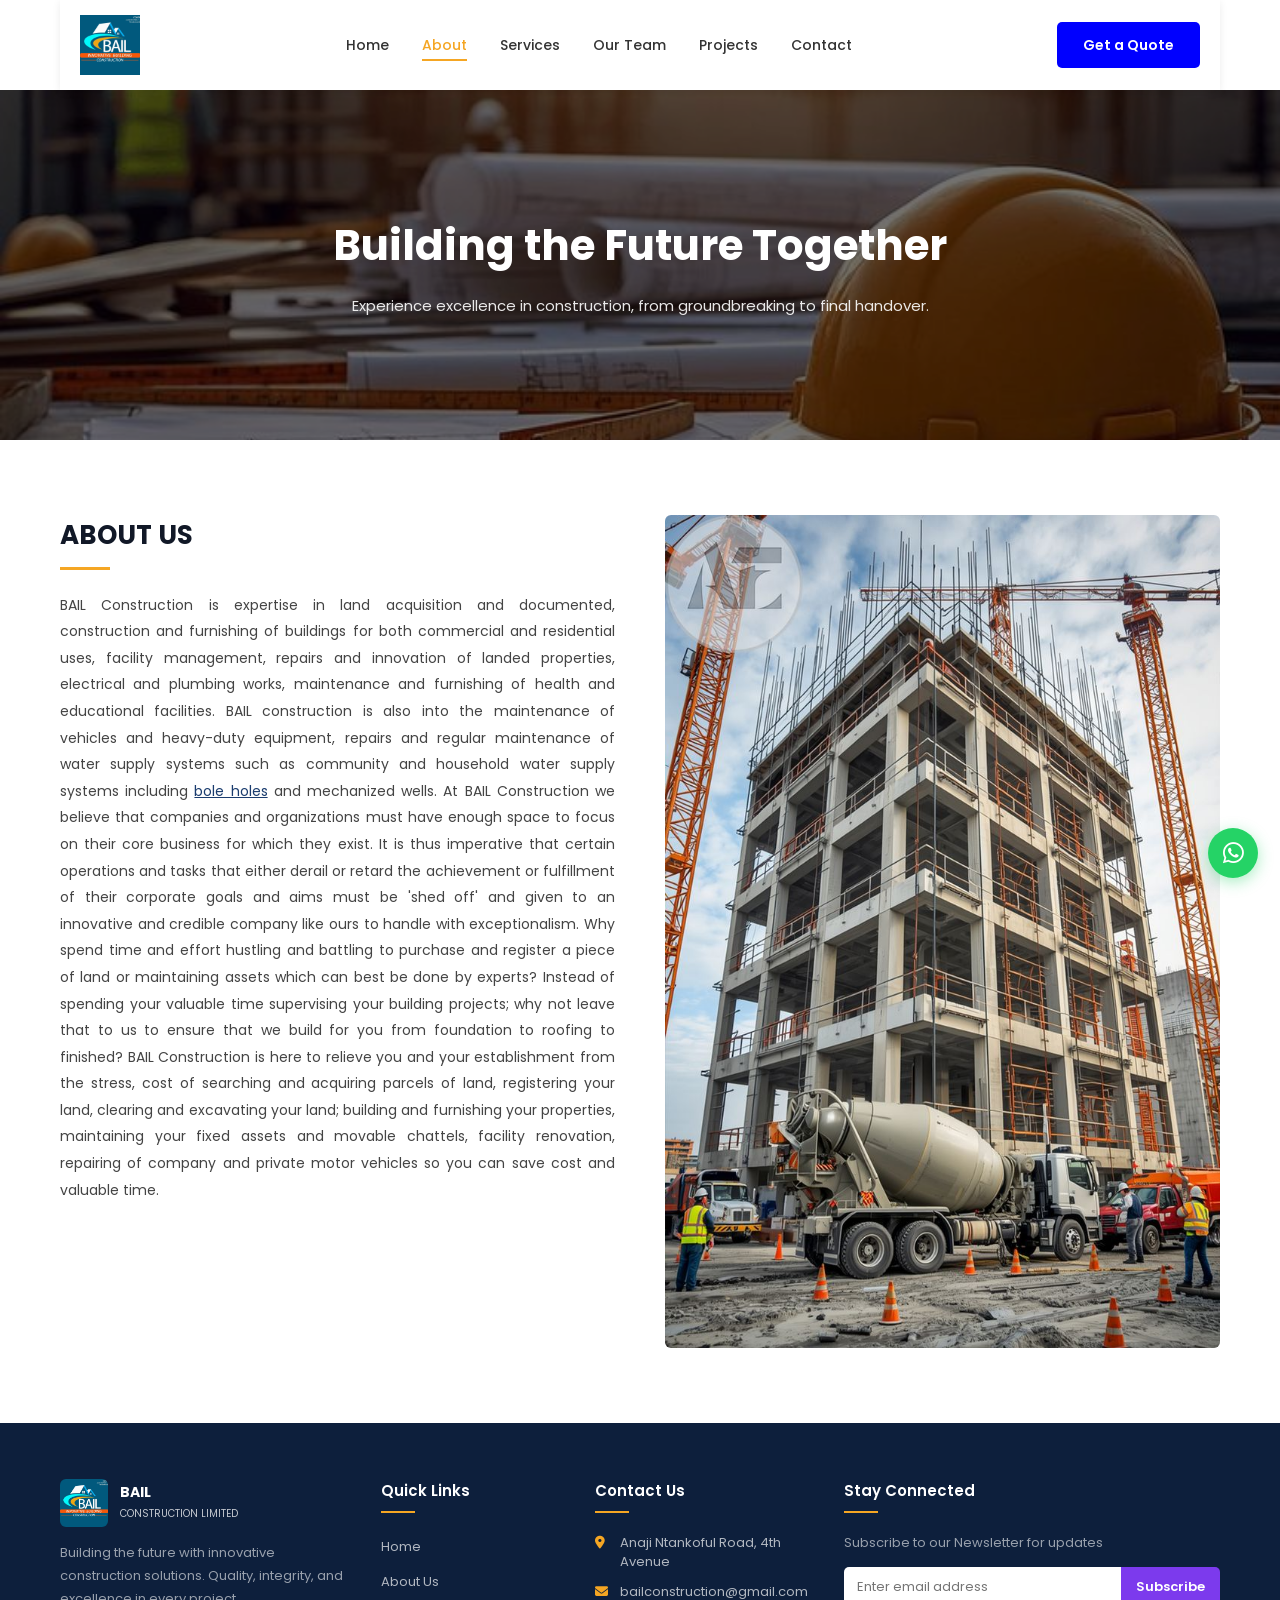
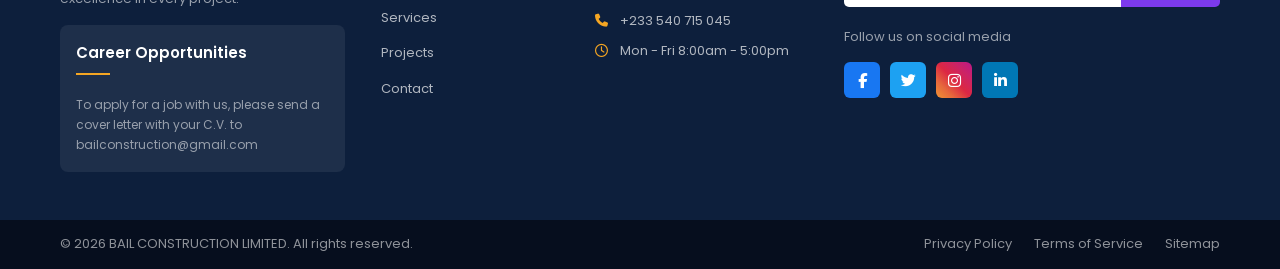
<file: about.html>
<!DOCTYPE html>
<html lang="en">
<head>
    <meta charset="UTF-8">
    <meta name="viewport" content="width=device-width, initial-scale=1.0">
    <title>BAIL CONSTRUCTION LIMITED -About</title>
    <link rel="stylesheet" href="css/style.css"/>
    <link rel="stylesheet" href="https://cdnjs.cloudflare.com/ajax/libs/font-awesome/6.5.0/css/all.min.css"/>
    <link rel="short-cut icon" href="images/favicon.jpeg">
</head>
<body id="top">

    <!-- Back to Top -->
    <div class="top-arrow">
        <a href="#top"><i class="fa-solid fa-arrow-up"></i></a>
    </div>

    
    <a href="https://wa.me/" class="whatsapp-float" target="_blank">
        <i class="fa-brands fa-whatsapp"></i>
    </a>

    <!-- ======= HEADER ======= -->
    <header>
        <div class="container">
            <div class="navbar">
                <div class="logo">
                    <img src="images/favicon.jpeg" alt="Bail Construction Logo"/>
                </div>
                <div class="menu-toggle" id="menu-toggle">
                    <i class="fa-solid fa-bars"></i>
                </div>
                <nav id="nav-menu">
                    <ul>
                        <li><a href="index.html" >Home</a></li>
                        <li><a href="about.html" class="active">About</a></li>
                        <li><a href="servicess.html">Services</a></li>
                        <li><a href="team.html">Our Team</a></li>
                        <li><a href="project.html">Projects</a></li>
                        <li><a href="contact.html">Contact</a></li>
                    </ul>
                </nav>
                <a href="contact.html" class="desktop-btn btn">Get a Quote</a>
            </div>
        </div>

<!----------- ABOUT HERO  ------------>
<section class="about-hero">
    <div class="about-hero-content">
        <h1>Building the Future Together</h1>
        <p>Experience excellence in construction, from groundbreaking to final handover.</p>
    </div>
</section>
<!----------- END ABOUT HERO  ----------->

<!----------------ABOUT US MAIN SECTION---------->
<section class="about-us">
    <div class="container">
        <div class="about-grid">

            
            <div class="about-text">
                <h2>ABOUT US</h2>
                <div class="about-underline"></div>
                <p>
                    BAIL Construction is expertise in land acquisition and documented, construction and furnishing of buildings for both commercial and residential uses, facility management, repairs and innovation of landed properties, electrical and plumbing works, maintenance and furnishing of health and educational facilities. BAIL construction is also into the maintenance of vehicles and heavy-duty equipment, repairs and regular maintenance of water supply systems such as community and household water supply systems including <a href="#">bole holes</a> and mechanized wells. At BAIL Construction we believe that companies and organizations must have enough space to focus on their core business for which they exist. It is thus imperative that certain operations and tasks that either derail or retard the achievement or fulfillment of their corporate goals and aims must be 'shed off' and given to an innovative and credible company like ours to handle with exceptionalism. Why spend time and effort hustling and battling to purchase and register a piece of land or maintaining assets which can best be done by experts? Instead of spending your valuable time supervising your building projects; why not leave that to us to ensure that we build for you from foundation to roofing to finished? BAIL Construction is here to relieve you and your establishment from the stress, cost of searching and acquiring parcels of land, registering your land, clearing and excavating your land; building and furnishing your properties, maintaining your fixed assets and movable chattels, facility renovation, repairing of company and private motor vehicles so you can save cost and valuable time.
                </p>
            </div>

            
            <div class="about-image">
                <img src="images/bg.jpg" alt="BAIL Construction team at work"/>
            </div>

        </div>
    </div>
</section>
<!------- END ABOUT US MAIN SECTION ------------>


     <!----------FOOTER ------------>
  <footer>
    <div class="container">
      <div class="footer-grid">
        <!-- Brand -->
        <div class="footer-col brand-col">
          <div class="footer-logo">
            <img src="images/favicon.jpeg" alt="Bail Construction"/>
            <p class="brand-name">BAIL<br/><small>CONSTRUCTION LIMITED</small></p>
          </div>
          <p class="footer-desc">Building the future with innovative construction solutions. Quality, integrity, and excellence in every project.</p>
          <div class="career-box">
            <h4>Career Opportunities</h4>
            <p>To apply for a job with us, please send a cover letter with your C.V. to bailconstruction@gmail.com</p>
          </div>
        </div>
        
        <div class="footer-col">
          <h4>Quick Links</h4>
          <ul>
            <li><a href="index.html">Home</a></li>
            <li><a href="about.html">About Us</a></li>
            <li><a href="servicess.html">Services</a></li>
            <li><a href="project.html">Projects</a></li>
            <li><a href="contact.html">Contact</a></li>
          </ul>
        </div>
        
        <div class="footer-col">
          <h4>Contact Us</h4>
          <ul class="contact-list">
            <li><i class="fa-solid fa-location-dot"></i> Anaji Ntankoful Road, 4th Avenue</li>
            <li><i class="fa-solid fa-envelope"></i> bailconstruction@gmail.com</li>
            <li><i class="fa-solid fa-phone"></i> +233 540 715 045</li>
            <li><i class="fa-regular fa-clock"></i> Mon - Fri 8:00am - 5:00pm</li>
          </ul>
        </div>
        
        <div class="footer-col">
          <h4>Stay Connected</h4>
          <p>Subscribe to our Newsletter for updates</p>
          <div class="newsletter">
            <input type="email" placeholder="Enter email address"/>
            <button>Subscribe</button>
          </div>
          <p class="follow-text">Follow us on social media</p>
          <div class="social-icons">
            <a href="#"><i class="fa-brands fa-facebook-f"></i></a>
            <a href="#"><i class="fa-brands fa-twitter"></i></a>
            <a href="#"><i class="fa-brands fa-instagram"></i></a>
            <a href="#"><i class="fa-brands fa-linkedin-in"></i></a>
          </div>
        </div>
      </div>
    </div>
    <div class="footer-bottom">
      <div class="container">
        <p>© 2026 BAIL CONSTRUCTION LIMITED. All rights reserved.</p>
        <div class="footer-links">
          <a href="#">Privacy Policy</a>
          <a href="#">Terms of Service</a>
          <a href="#">Sitemap</a>
        </div>
      </div>
    </div>
  </footer>
  <!--------- END FOOTER ----------->

  <script src="js/script.js"></script>
</body>
</html>
</file>
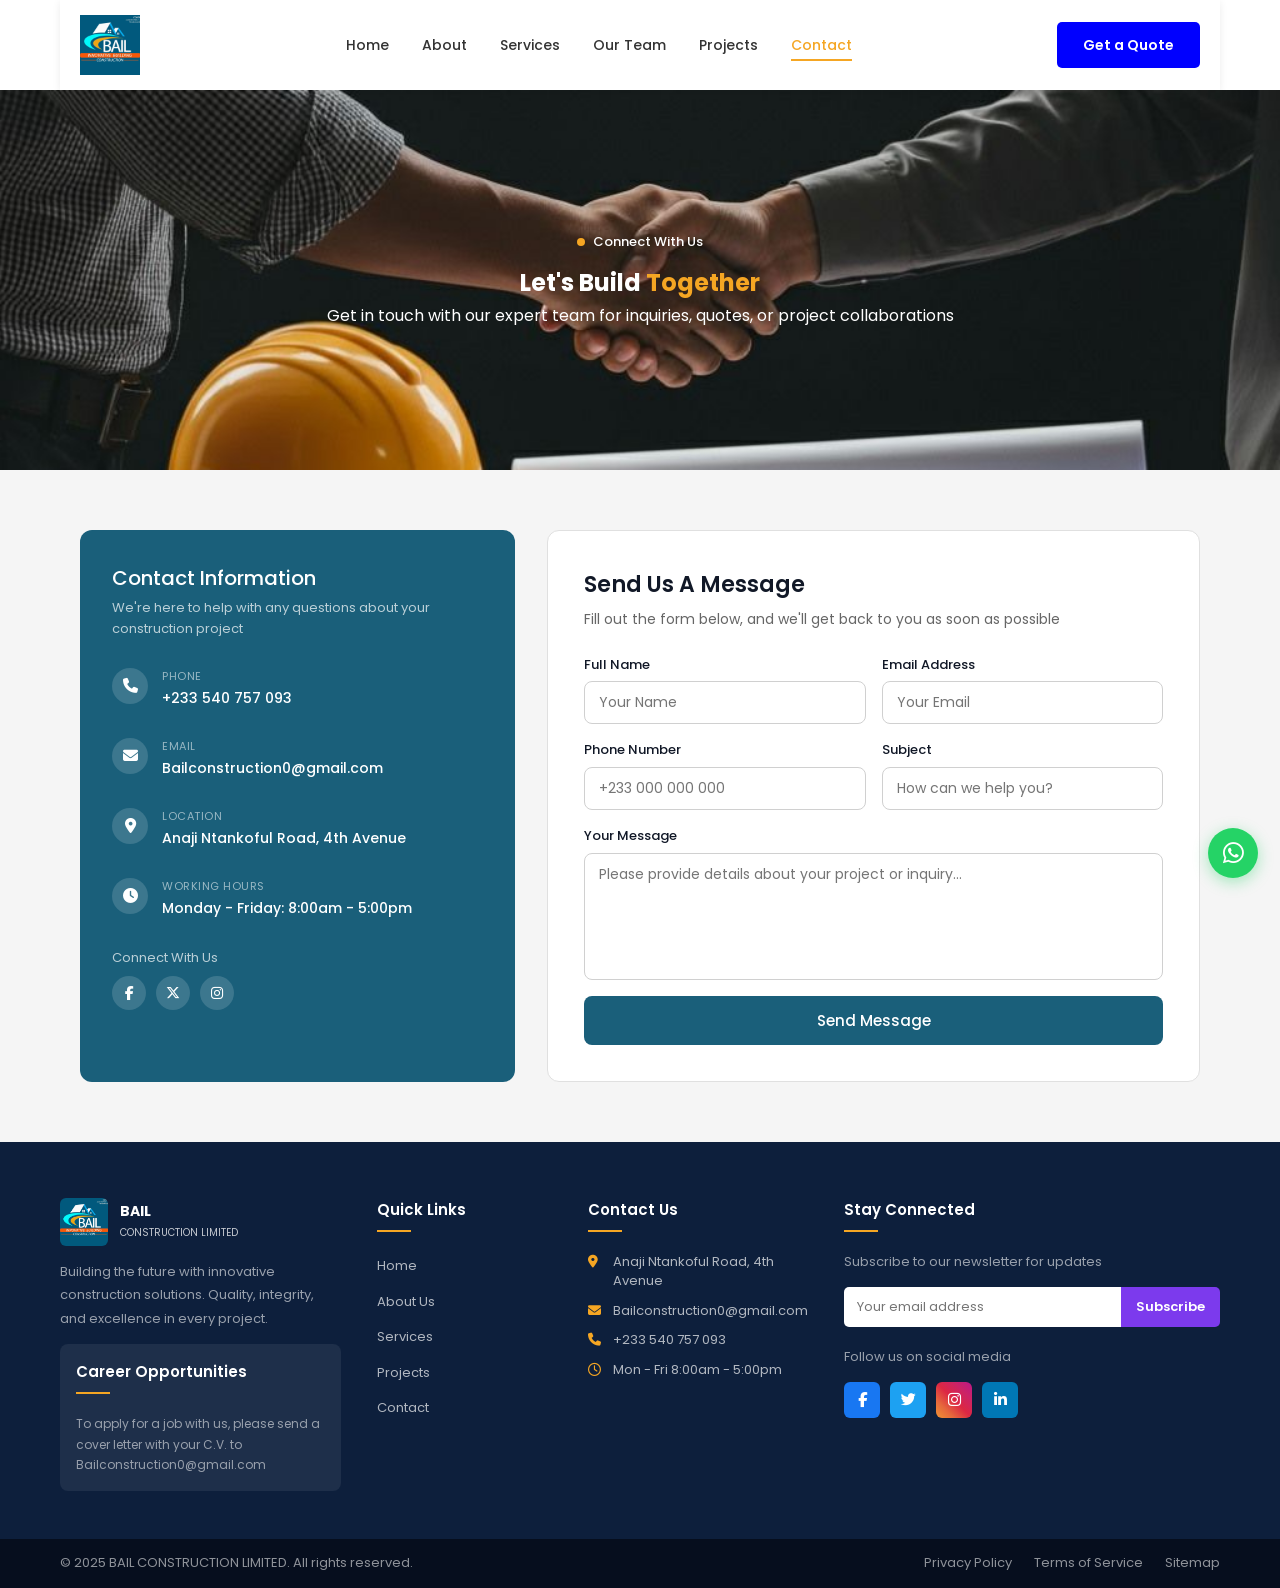
<file: contact.html>
<!DOCTYPE html>
<html lang="en">
<head>
    <meta charset="UTF-8">
    <meta name="viewport" content="width=device-width, initial-scale=1.0">
    <title>BAIL CONSTRUCTION LIMITED - Contact</title>
    <link rel="stylesheet" href="css/style.css"/>
    <link rel="stylesheet" href="https://cdnjs.cloudflare.com/ajax/libs/font-awesome/6.5.0/css/all.min.css"/>
    <link rel="short-cut icon" href="images/favicon.jpeg">
</head>
<body id="top">

    <!-- Back to Top -->
    <div class="top-arrow">
        <a href="#top"><i class="fa-solid fa-arrow-up"></i></a>
    </div>

    <a href="https://wa.me/" class="whatsapp-float" target="_blank">
        <i class="fa-brands fa-whatsapp"></i>
    </a>

    <!-- ======= HEADER ======= -->
    <header>
        <div class="container">
            <div class="navbar">
                <div class="logo">
                    <img src="images/favicon.jpeg" alt="Bail Construction Logo"/>
                </div>
                <div class="menu-toggle" id="menu-toggle">
                    <i class="fa-solid fa-bars"></i>
                </div>
                <nav id="nav-menu">
                    <ul>
                        <li><a href="index.html">Home</a></li>
                        <li><a href="about.html">About</a></li>
                        <li><a href="servicess.html">Services</a></li>
                        <li><a href="team.html">Our Team</a></li>
                        <li><a href="project.html">Projects</a></li>
                        <li><a href="contact.html" class="active">Contact</a></li>
                    </ul>
                </nav>
                <a href="contact.html" class="desktop-btn btn">Get a Quote</a>
            </div>
        </div>
    </header>
    <!-- ======= END HEADER ======= -->

    <!-- ======= CONTACT HERO ======= -->
    <section class="contact-hero">
        <div class="contact-hero-content">
            <div class="tag-label">
                <span></span> Connect With Us
            </div>
            <h1>Let's Build <span class="orange">Together</span></h1>
            <p>Get in touch with our expert team for inquiries, quotes, or project collaborations</p>
        </div>
    </section>
    <!-- ======= END CONTACT HERO ======= -->

    <!-- ======= CONTACT MAIN SECTION ======= -->
    <section class="section">
        <div class="info-card">
            <div>
                <h2>Contact Information</h2>
                <p>We're here to help with any questions about your construction project</p>
            </div>

            <div class="contact-item">
                <div class="icon-wrap">
                    <i class="fa-solid fa-phone"></i>
                </div>
                <div>
                    <div class="label">Phone</div>
                    <div class="value">+233 540 757 093</div>
                </div>
            </div>

            <div class="contact-item">
                <div class="icon-wrap">
                    <i class="fa-solid fa-envelope"></i>
                </div>
                <div>
                    <div class="label">Email</div>
                    <div class="value">Bailconstruction0@gmail.com</div>
                </div>
            </div>

            <div class="contact-item">
                <div class="icon-wrap">
                    <i class="fa-solid fa-location-dot"></i>
                </div>
                <div>
                    <div class="label">Location</div>
                    <div class="value">Anaji Ntankoful Road, 4th Avenue</div>
                </div>
            </div>

            <div class="contact-item">
                <div class="icon-wrap">
                    <i class="fa-solid fa-clock"></i>
                </div>
                <div>
                    <div class="label">Working Hours</div>
                    <div class="value">Monday - Friday: 8:00am - 5:00pm</div>
                </div>
            </div>

            <div>
                <div class="connect-label">Connect With Us</div>
                <div class="social-row">
                    <div class="social-btn"><i class="fa-brands fa-facebook-f"></i></div>
                    <div class="social-btn"><i class="fa-brands fa-x-twitter"></i></div>
                    <div class="social-btn"><i class="fa-brands fa-instagram"></i></div>
                </div>
            </div>
        </div>

        <div class="form-card">
            <h2>Send Us A Message</h2>
            <p class="sub">Fill out the form below, and we'll get back to you as soon as possible</p>
            <div class="row-group">
                <div class="form-group">
                    <label>Full Name</label>
                    <input type="text" placeholder="Your Name" />
                </div>
                <div class="form-group">
                    <label>Email Address</label>
                    <input type="email" placeholder="Your Email" />
                </div>
            </div>
            <div class="row-group">
                <div class="form-group">
                    <label>Phone Number</label>
                    <input type="tel" placeholder="+233 000 000 000" />
                </div>
                <div class="form-group">
                    <label>Subject</label>
                    <input type="text" placeholder="How can we help you?" />
                </div>
            </div>
            <div class="form-group">
                <label>Your Message</label>
                <textarea rows="5" placeholder="Please provide details about your project or inquiry..."></textarea>
            </div>
            <button class="send-btn">Send Message</button>
        </div>
    </section>
    <!-- ======= END CONTACT MAIN SECTION ======= -->

    <!-- ======= FOOTER ======= -->
    <footer>
        <div class="container">
            <div class="footer-grid">
                <div class="footer-col brand-col">
                    <div class="footer-logo">
                        <img src="images/favicon.jpeg" alt="Bail Construction"/>
                        <p class="brand-name">BAIL<br/><small>CONSTRUCTION LIMITED</small></p>
                    </div>
                    <p class="footer-desc">Building the future with innovative construction solutions. Quality, integrity, and excellence in every project.</p>
                    <div class="career-box">
                        <h4>Career Opportunities</h4>
                        <p>To apply for a job with us, please send a cover letter with your C.V. to <a href="mailto:Bailconstruction0@gmail.com">Bailconstruction0@gmail.com</a></p>
                    </div>
                </div>

                <div class="footer-col">
                    <h4>Quick Links</h4>
                    <ul>
                        <li><a href="index.html">Home</a></li>
                        <li><a href="about.html">About Us</a></li>
                        <li><a href="servicess.html">Services</a></li>
                        <li><a href="project.html">Projects</a></li>
                        <li><a href="contact.html">Contact</a></li>
                    </ul>
                </div>

                <div class="footer-col">
                    <h4>Contact Us</h4>
                    <ul class="contact-list">
                        <li><i class="fa-solid fa-location-dot"></i> Anaji Ntankoful Road, 4th Avenue</li>
                        <li><i class="fa-solid fa-envelope"></i> Bailconstruction0@gmail.com</li>
                        <li><i class="fa-solid fa-phone"></i> +233 540 757 093</li>
                        <li><i class="fa-regular fa-clock"></i> Mon - Fri 8:00am - 5:00pm</li>
                    </ul>
                </div>

                <div class="footer-col">
                    <h4>Stay Connected</h4>
                    <p>Subscribe to our newsletter for updates</p>
                    <div class="newsletter">
                        <input type="email" placeholder="Your email address"/>
                        <button>Subscribe</button>
                    </div>
                    <p class="follow-text">Follow us on social media</p>
                    <div class="social-icons">
                        <a href="#"><i class="fa-brands fa-facebook-f"></i></a>
                        <a href="#"><i class="fa-brands fa-twitter"></i></a>
                        <a href="#"><i class="fa-brands fa-instagram"></i></a>
                        <a href="#"><i class="fa-brands fa-linkedin-in"></i></a>
                    </div>
                </div>
            </div>
        </div>
        <div class="footer-bottom">
            <div class="container">
                <p>© 2025 BAIL CONSTRUCTION LIMITED. All rights reserved.</p>
                <div class="footer-links">
                    <a href="#">Privacy Policy</a>
                    <a href="#">Terms of Service</a>
                    <a href="#">Sitemap</a>
                </div>
            </div>
        </div>
    </footer>
    <!-- ======= END FOOTER ======= -->

    <script src="js/script.js"></script>
</body>
</html>
</file>
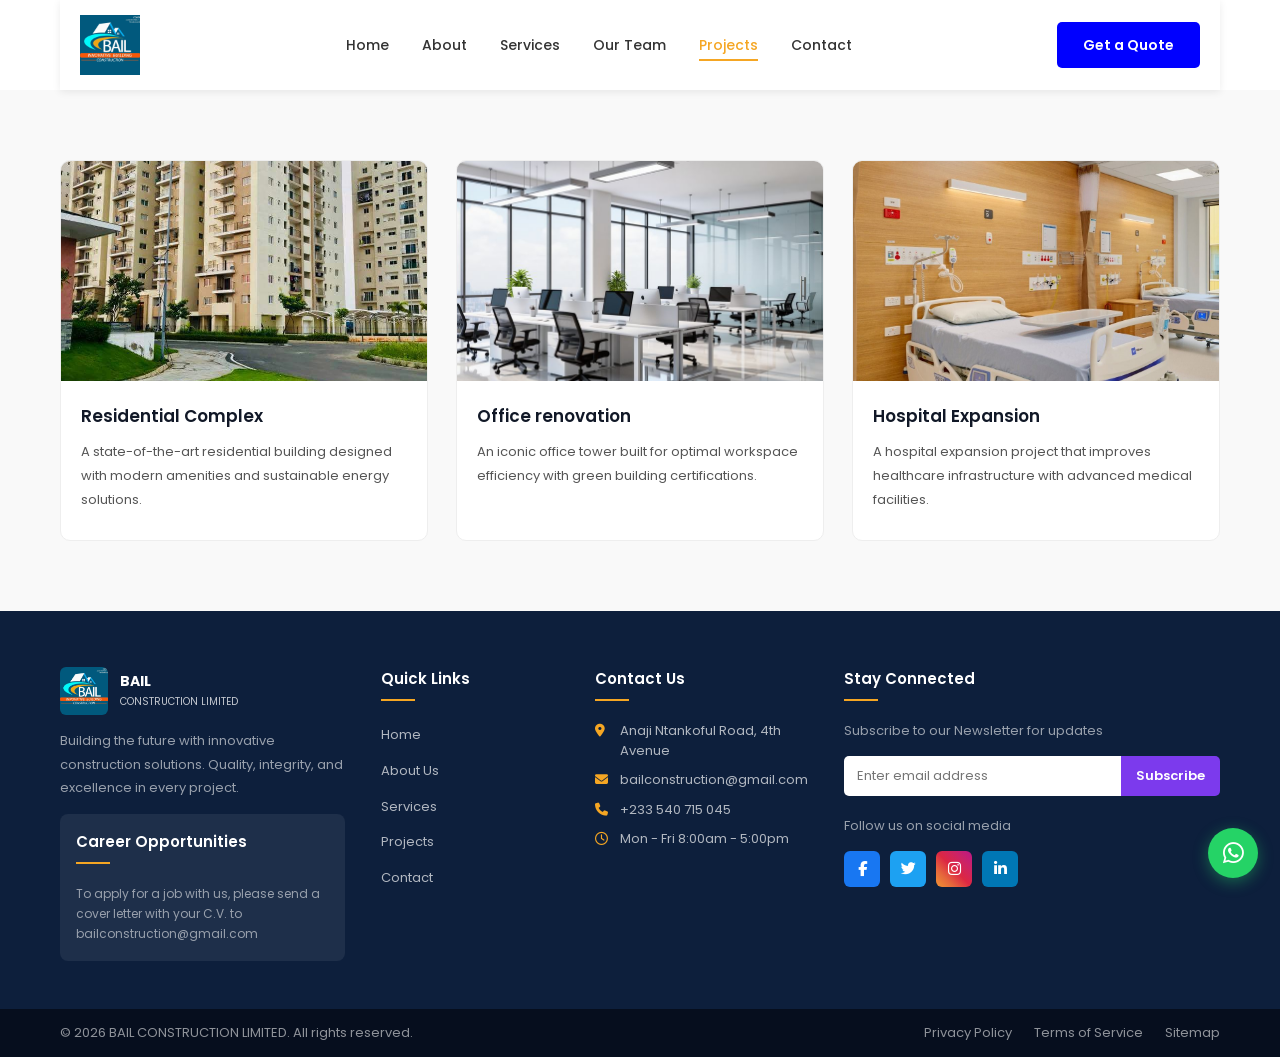
<file: project.html>
<!DOCTYPE html>
<html lang="en">
<head>
    <meta charset="UTF-8">
    <meta name="viewport" content="width=device-width, initial-scale=1.0">
    <title>BAIL CONSTRUCTION LIMITED - Project</title>
    <link rel="stylesheet" href="css/style.css"/>
    <link rel="stylesheet" href="https://cdnjs.cloudflare.com/ajax/libs/font-awesome/6.5.0/css/all.min.css"/>
    <link rel="short-cut icon" href="images/favicon.jpeg">
</head>
<body id="top">

    <!-- Back to Top -->
    <div class="top-arrow">
        <a href="#top"><i class="fa-solid fa-arrow-up"></i></a>
    </div>

    
    <a href="https://wa.me/" class="whatsapp-float" target="_blank">
        <i class="fa-brands fa-whatsapp"></i>
    </a>

    <!-- ======= HEADER ======= -->
    <header>
        <div class="container">
            <div class="navbar">
                <div class="logo">
                    <img src="images/favicon.jpeg" alt="Bail Construction Logo"/>
                </div>
                <div class="menu-toggle" id="menu-toggle">
                    <i class="fa-solid fa-bars"></i>
                </div>
                <nav id="nav-menu">
                    <ul>
                        <li><a href="index.html" >Home</a></li>
                        <li><a href="about.html">About</a></li>
                        <li><a href="servicess.html">Services</a></li>
                        <li><a href="team.html">Our Team</a></li>
                        <li><a href="project.html" class="active">Projects</a></li>
                        <li><a href="contact.html">Contact</a></li>
                    </ul>
                </nav>
                <a href="contact.html" class="desktop-btn btn">Get a Quote</a>
            </div>
        </div>


        <!----------------- Hero----------------->
<section class="projects-main">
    <div class="container">
        <div class="projects-grid">

            <div class="project-card">
                <div class="project-img">
                    <img src="images/project 1.jpg" alt="Residential Complex" />
                </div>
                <div class="project-body">
                    <h3>Residential Complex</h3>
                    <p>A state-of-the-art residential building designed with modern amenities and sustainable energy solutions.</p>
                </div>
            </div>

            <div class="project-card">
                <div class="project-img">
                    <img src="images/project 2.jpg" alt="Office Renovation" />
                </div>
                <div class="project-body">
                    <h3>Office renovation</h3>
                    <p>An iconic office tower built for optimal workspace efficiency with green building certifications.</p>
                </div>
            </div>

            <div class="project-card">
                <div class="project-img">
                    <img src="images/project 3.jpg" alt="Hospital Expansion" />
                </div>
                <div class="project-body">
                    <h3>Hospital Expansion</h3>
                    <p>A hospital expansion project that improves healthcare infrastructure with advanced medical facilities.</p>
                </div>
            </div>

        </div>
    </div>
</section>

     <!----------FOOTER ------------>
  <footer>
    <div class="container">
      <div class="footer-grid">
        <!-- Brand -->
        <div class="footer-col brand-col">
          <div class="footer-logo">
            <img src="images/favicon.jpeg" alt="Bail Construction"/>
            <p class="brand-name">BAIL<br/><small>CONSTRUCTION LIMITED</small></p>
          </div>
          <p class="footer-desc">Building the future with innovative construction solutions. Quality, integrity, and excellence in every project.</p>
          <div class="career-box">
            <h4>Career Opportunities</h4>
            <p>To apply for a job with us, please send a cover letter with your C.V. to bailconstruction@gmail.com</p>
          </div>
        </div>
        
        <div class="footer-col">
          <h4>Quick Links</h4>
          <ul>
            <li><a href="index.html">Home</a></li>
            <li><a href="about.html">About Us</a></li>
            <li><a href="servicess.html">Services</a></li>
            <li><a href="project.html">Projects</a></li>
            <li><a href="contact.html">Contact</a></li>
          </ul>
        </div>
        
        <div class="footer-col">
          <h4>Contact Us</h4>
          <ul class="contact-list">
            <li><i class="fa-solid fa-location-dot"></i> Anaji Ntankoful Road, 4th Avenue</li>
            <li><i class="fa-solid fa-envelope"></i> bailconstruction@gmail.com</li>
            <li><i class="fa-solid fa-phone"></i> +233 540 715 045</li>
            <li><i class="fa-regular fa-clock"></i> Mon - Fri 8:00am - 5:00pm</li>
          </ul>
        </div>
        
        <div class="footer-col">
          <h4>Stay Connected</h4>
          <p>Subscribe to our Newsletter for updates</p>
          <div class="newsletter">
            <input type="email" placeholder="Enter email address"/>
            <button>Subscribe</button>
          </div>
          <p class="follow-text">Follow us on social media</p>
          <div class="social-icons">
            <a href="#"><i class="fa-brands fa-facebook-f"></i></a>
            <a href="#"><i class="fa-brands fa-twitter"></i></a>
            <a href="#"><i class="fa-brands fa-instagram"></i></a>
            <a href="#"><i class="fa-brands fa-linkedin-in"></i></a>
          </div>
        </div>
      </div>
    </div>
    <div class="footer-bottom">
      <div class="container">
        <p>© 2026 BAIL CONSTRUCTION LIMITED. All rights reserved.</p>
        <div class="footer-links">
          <a href="#">Privacy Policy</a>
          <a href="#">Terms of Service</a>
          <a href="#">Sitemap</a>
        </div>
      </div>
    </div>
  </footer>
  <!--------- END FOOTER ----------->

  <script src="js/script.js"></script>
</body>
</html>
</file>
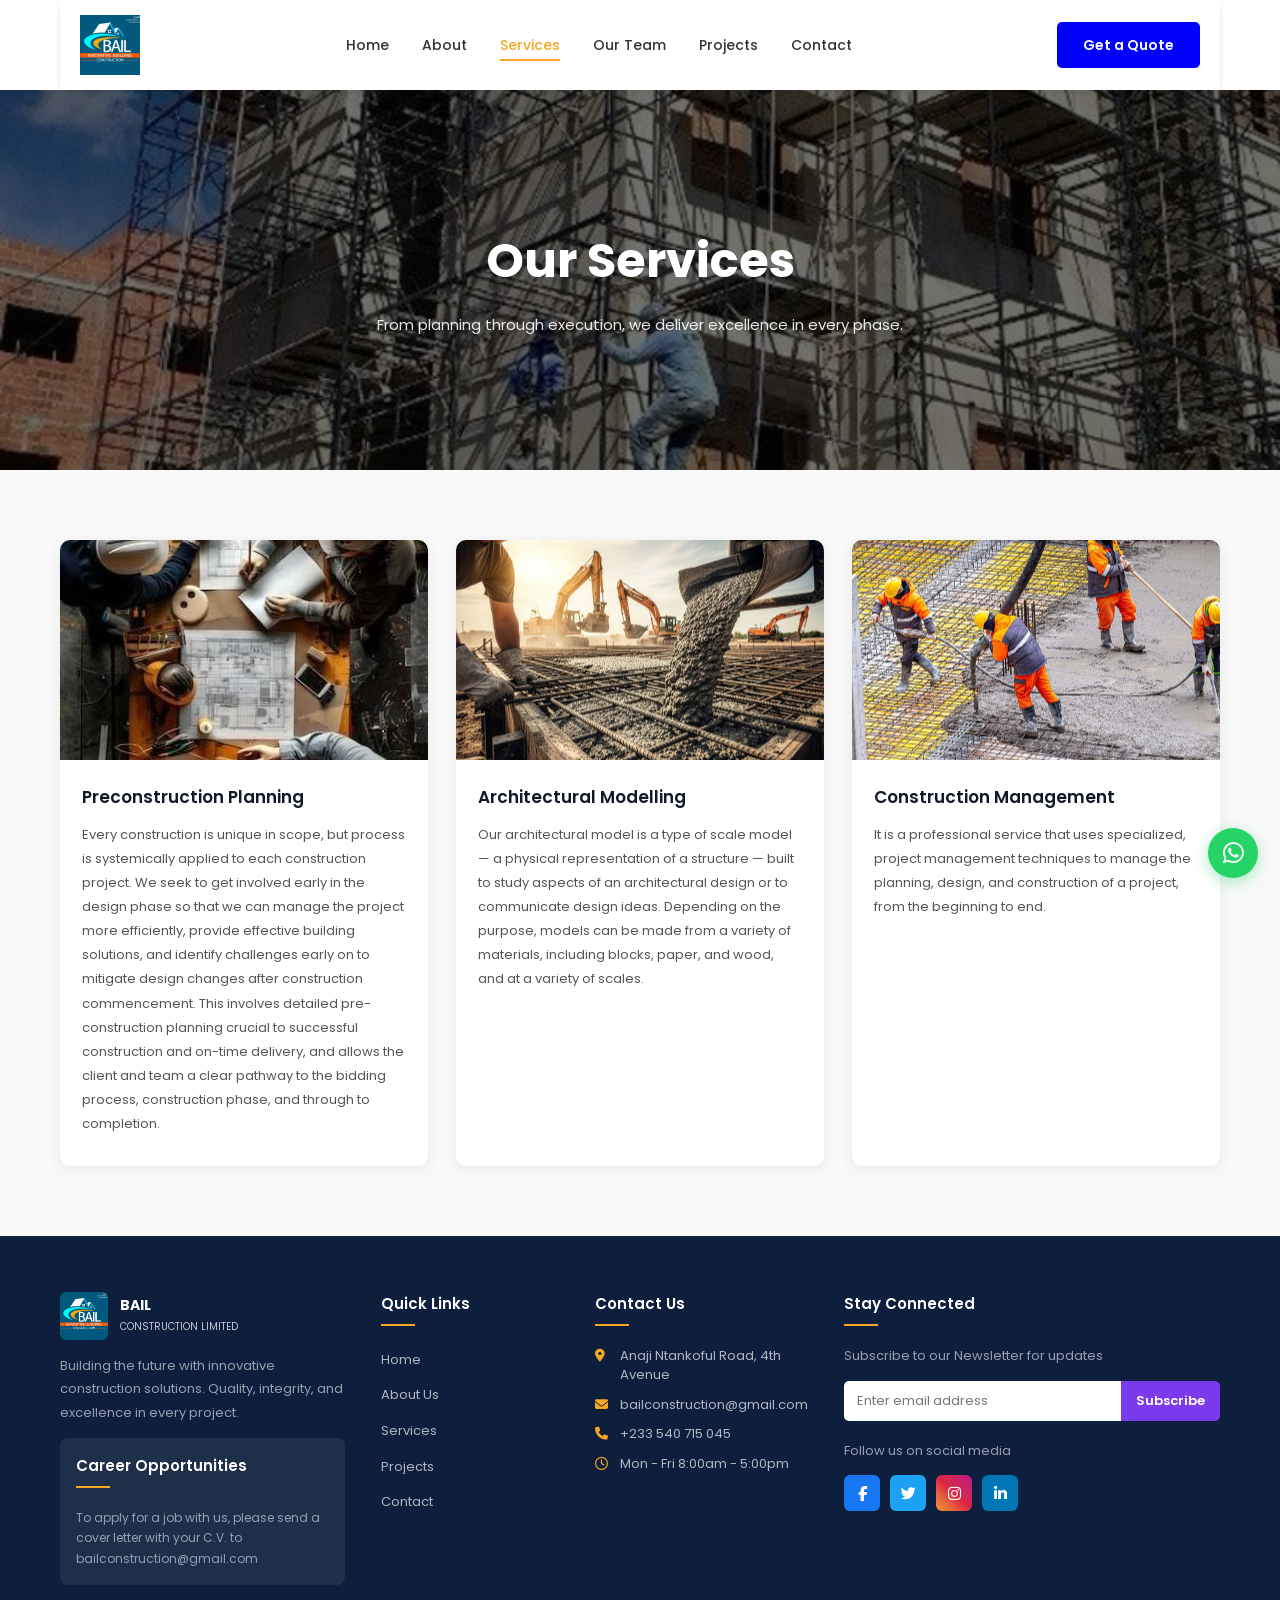
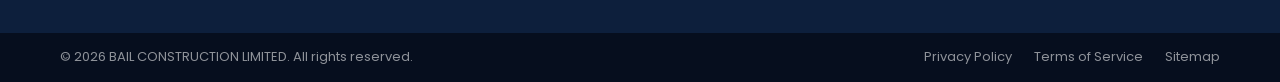
<file: servicess.html>
<!DOCTYPE html>
<html lang="en">
<head>
    <meta charset="UTF-8">
    <meta name="viewport" content="width=device-width, initial-scale=1.0">
    <title>BAIL CONSTRUCTION LIMITED - Services</title>
    <link rel="stylesheet" href="css/style.css"/>
    <link rel="stylesheet" href="https://cdnjs.cloudflare.com/ajax/libs/font-awesome/6.5.0/css/all.min.css"/>
    <link rel="short-cut icon" href="images/favicon.jpeg">
</head>
<body id="top">

    <!-- Back to Top -->
    <div class="top-arrow">
        <a href="#top"><i class="fa-solid fa-arrow-up"></i></a>
    </div>

    
    <a href="https://wa.me/" class="whatsapp-float" target="_blank">
        <i class="fa-brands fa-whatsapp"></i>
    </a>

    <!-- ======= HEADER ======= -->
    <header>
        <div class="container">
            <div class="navbar">
                <div class="logo">
                    <img src="images/favicon.jpeg" alt="Bail Construction Logo"/>
                </div>
                <div class="menu-toggle" id="menu-toggle">
                    <i class="fa-solid fa-bars"></i>
                </div>
                <nav id="nav-menu">
                    <ul>
                        <li><a href="index.html" >Home</a></li>
                        <li><a href="about.html">About</a></li>
                        <li><a href="servicess.html" class="active">Services</a></li>
                        <li><a href="team.html">Our Team</a></li>
                        <li><a href="project.html">Projects</a></li>
                        <li><a href="contact.html">Contact</a></li>
                    </ul>
                </nav>
                <a href="contact.html" class="desktop-btn btn">Get a Quote</a>
            </div>
        </div>


        <!---------- SERVICES HERO  ------------>
<section class="services-hero">
    <div class="services-hero-content">
        <h1>Our Services</h1>
        <p>From planning through execution, we deliver excellence in every phase.</p>
    </div>
</section>
<!---------- END SERVICES HERO  ----------->

<!---------- SERVICES CARDS SECTION ------------->
<section class="services-main">
    <div class="container">
        <div class="services-cards-grid">

            
            <div class="service-detail-card">
                <div class="service-detail-img">
                    <img src="images/work.jpg" alt="Preconstruction Planning"/>
                </div>
                <div class="service-detail-body">
                    <h3>Preconstruction Planning</h3>
                    <p>
                        Every construction is unique in scope, but process is systemically applied to each construction project. We seek to get involved early in the design phase so that we can manage the project more efficiently, provide effective building solutions, and identify challenges early on to mitigate design changes after construction commencement. This involves detailed pre-construction planning crucial to successful construction and on-time delivery, and allows the client and team a clear pathway to the bidding process, construction phase, and through to completion.
                    </p>
                </div>
            </div>

            
            <div class="service-detail-card">
                <div class="service-detail-img">
                    <img src="images/product 2.jpg" alt="Architectural Modelling"/>
                </div>
                <div class="service-detail-body">
                    <h3>Architectural Modelling</h3>
                    <p>
                        Our architectural model is a type of scale model — a physical representation of a structure — built to study aspects of an architectural design or to communicate design ideas. Depending on the purpose, models can be made from a variety of materials, including blocks, paper, and wood, and at a variety of scales.
                    </p>
                </div>
            </div>

            
            <div class="service-detail-card">
                <div class="service-detail-img">
                    <img src="images/product 3.jpg" alt="Construction Management"/>
                </div>
                <div class="service-detail-body">
                    <h3>Construction Management</h3>
                    <p>
                        It is a professional service that uses specialized, project management techniques to manage the planning, design, and construction of a project, from the beginning to end.
                    </p>
                </div>
            </div>

        </div>
    </div>
</section>
<!------- END SERVICES CARDS SECTION ---------->

     <!----------FOOTER ------------>
  <footer>
    <div class="container">
      <div class="footer-grid">
        <!-- Brand -->
        <div class="footer-col brand-col">
          <div class="footer-logo">
            <img src="images/favicon.jpeg" alt="Bail Construction"/>
            <p class="brand-name">BAIL<br/><small>CONSTRUCTION LIMITED</small></p>
          </div>
          <p class="footer-desc">Building the future with innovative construction solutions. Quality, integrity, and excellence in every project.</p>
          <div class="career-box">
            <h4>Career Opportunities</h4>
            <p>To apply for a job with us, please send a cover letter with your C.V. to bailconstruction@gmail.com</p>
          </div>
        </div>
        
        <div class="footer-col">
          <h4>Quick Links</h4>
          <ul>
            <li><a href="index.html">Home</a></li>
            <li><a href="about.html">About Us</a></li>
            <li><a href="servicess.html">Services</a></li>
            <li><a href="project.html">Projects</a></li>
            <li><a href="contact.html">Contact</a></li>
          </ul>
        </div>
        
        <div class="footer-col">
          <h4>Contact Us</h4>
          <ul class="contact-list">
            <li><i class="fa-solid fa-location-dot"></i> Anaji Ntankoful Road, 4th Avenue</li>
            <li><i class="fa-solid fa-envelope"></i> bailconstruction@gmail.com</li>
            <li><i class="fa-solid fa-phone"></i> +233 540 715 045</li>
            <li><i class="fa-regular fa-clock"></i> Mon - Fri 8:00am - 5:00pm</li>
          </ul>
        </div>
        
        <div class="footer-col">
          <h4>Stay Connected</h4>
          <p>Subscribe to our Newsletter for updates</p>
          <div class="newsletter">
            <input type="email" placeholder="Enter email address"/>
            <button>Subscribe</button>
          </div>
          <p class="follow-text">Follow us on social media</p>
          <div class="social-icons">
            <a href="#"><i class="fa-brands fa-facebook-f"></i></a>
            <a href="#"><i class="fa-brands fa-twitter"></i></a>
            <a href="#"><i class="fa-brands fa-instagram"></i></a>
            <a href="#"><i class="fa-brands fa-linkedin-in"></i></a>
          </div>
        </div>
      </div>
    </div>
    <div class="footer-bottom">
      <div class="container">
        <p>© 2026 BAIL CONSTRUCTION LIMITED. All rights reserved.</p>
        <div class="footer-links">
          <a href="#">Privacy Policy</a>
          <a href="#">Terms of Service</a>
          <a href="#">Sitemap</a>
        </div>
      </div>
    </div>
  </footer>
  <!--------- END FOOTER ----------->

  <script src="js/script.js"></script>
</body>
</html>
</file>
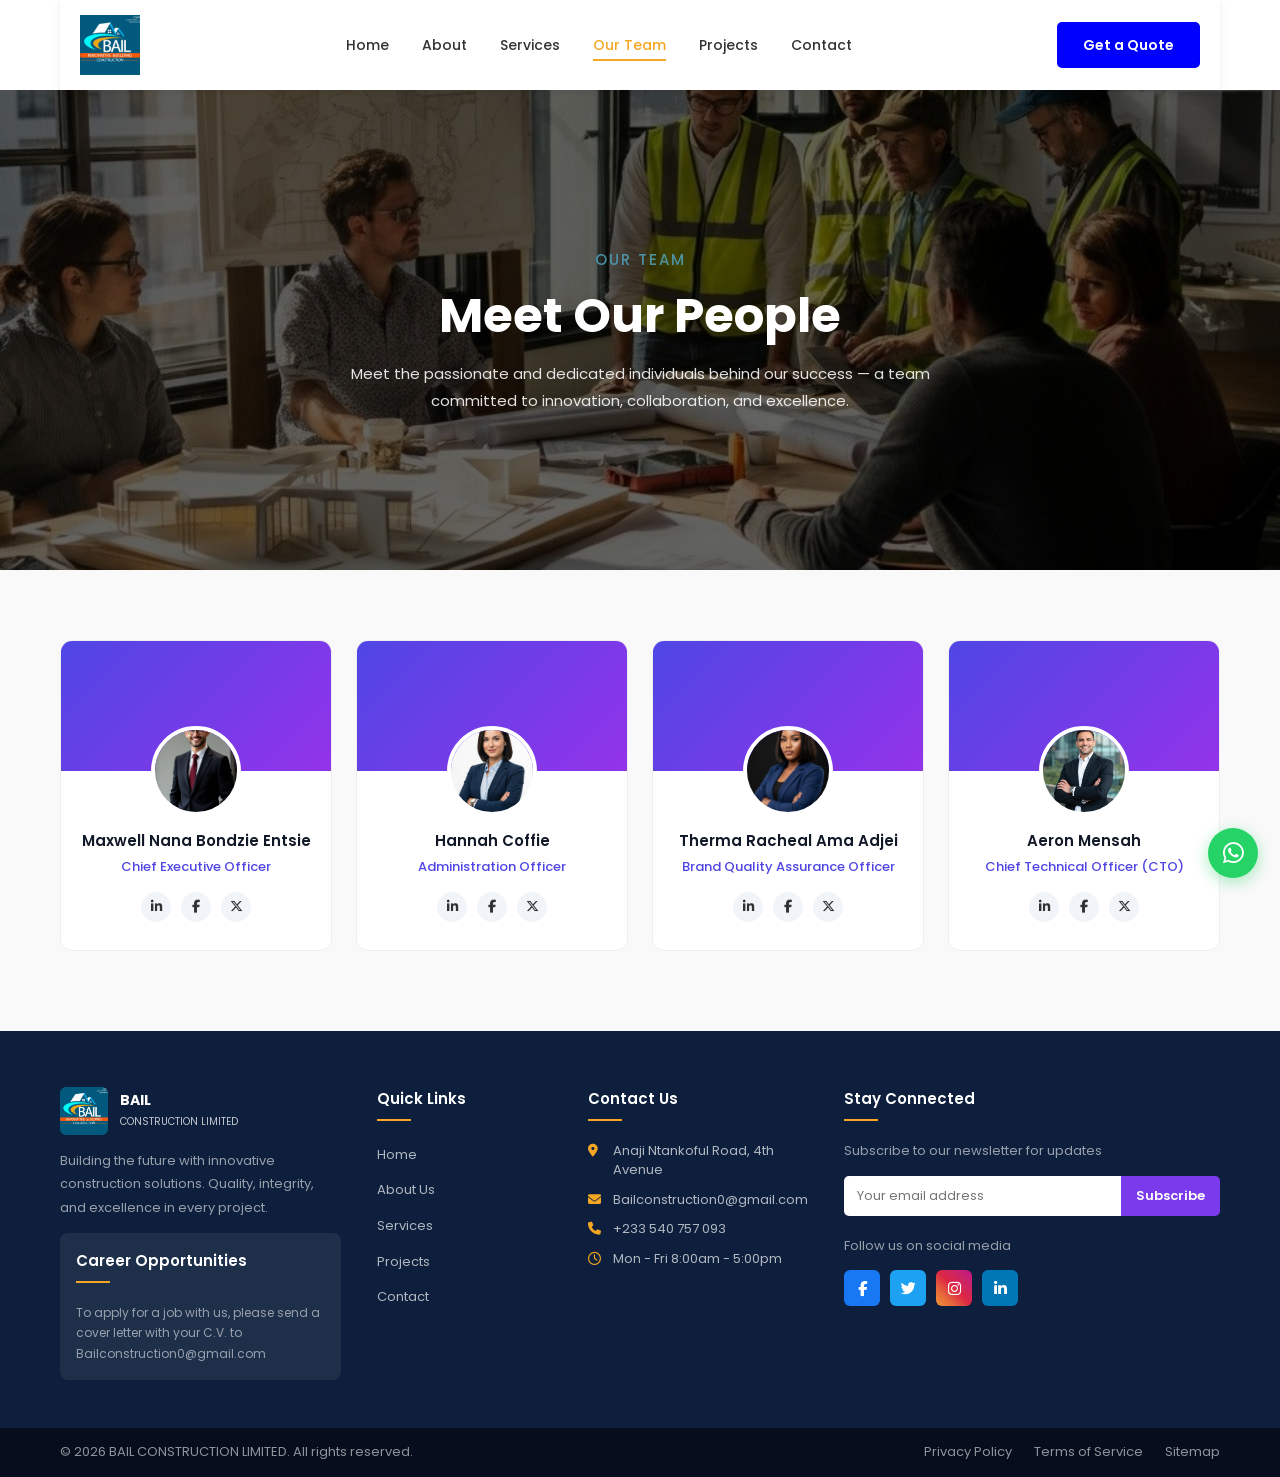
<file: team.html>
<!DOCTYPE html>
<html lang="en">
<head>
    <meta charset="UTF-8">
    <meta name="viewport" content="width=device-width, initial-scale=1.0">
    <title>BAIL CONSTRUCTION LIMITED - Our Team</title>
    <link rel="stylesheet" href="css/style.css"/>
    <link rel="stylesheet" href="https://cdnjs.cloudflare.com/ajax/libs/font-awesome/6.5.0/css/all.min.css"/>
    <link rel="short-cut icon" href="images/favicon.jpeg">
</head>
<body id="top">

    <!-- Back to Top -->
    <div class="top-arrow">
        <a href="#top"><i class="fa-solid fa-arrow-up"></i></a>
    </div>

    <a href="https://wa.me/" class="whatsapp-float" target="_blank">
        <i class="fa-brands fa-whatsapp"></i>
    </a>

    <!-- ======= HEADER ======= -->
    <header>
        <div class="container">
            <div class="navbar">
                <div class="logo">
                    <img src="images/favicon.jpeg" alt="Bail Construction Logo"/>
                </div>
                <div class="menu-toggle" id="menu-toggle">
                    <i class="fa-solid fa-bars"></i>
                </div>
                <nav id="nav-menu">
                    <ul>
                        <li><a href="index.html">Home</a></li>
                        <li><a href="about.html">About</a></li>
                        <li><a href="servicess.html">Services</a></li>
                        <li><a href="team.html" class="active">Our Team</a></li>
                        <li><a href="project.html">Projects</a></li>
                        <li><a href="contact.html">Contact</a></li>
                    </ul>
                </nav>
                <a href="contact.html" class="desktop-btn btn">Get a Quote</a>
            </div>
        </div>
    </header>
    <!-- ======= END HEADER ======= -->

    <!-- ======= TEAM HERO ======= -->
    <section class="team-hero">
        <div class="team-hero-content">
            <p class="team-hero-tag">OUR TEAM</p>
            <h1>Meet Our People</h1>
            <p>Meet the passionate and dedicated individuals behind our success — a team committed to innovation, collaboration, and excellence.</p>
        </div>
    </section>
    <!-- ======= END TEAM HERO ======= -->

    <!-- ======= TEAM MAIN SECTION ======= -->
    <section class="team-main">
        <div class="container">
            <div class="team-grid">

                <div class="team-card">
                    <div class="team-card-banner"></div>
                    <div class="team-avatar">
                        <img src="images/man 1.jpg" alt="Maxwell Nana Bondzie Entsie" />
                    </div>
                    <div class="team-body">
                        <h3>Maxwell Nana Bondzie Entsie</h3>
                        <p class="team-role">Chief Executive Officer</p>
                        <div class="team-socials">
                            <a href="#"><i class="fa-brands fa-linkedin-in"></i></a>
                            <a href="#"><i class="fa-brands fa-facebook-f"></i></a>
                            <a href="#"><i class="fa-brands fa-x-twitter"></i></a>
                        </div>
                    </div>
                </div>

                <div class="team-card">
                    <div class="team-card-banner"></div>
                    <div class="team-avatar">
                        <img src="images/woman 1.jpg" alt="Hannah Coffie" />
                    </div>
                    <div class="team-body">
                        <h3>Hannah Coffie</h3>
                        <p class="team-role">Administration Officer</p>
                        <div class="team-socials">
                            <a href="#"><i class="fa-brands fa-linkedin-in"></i></a>
                            <a href="#"><i class="fa-brands fa-facebook-f"></i></a>
                            <a href="#"><i class="fa-brands fa-x-twitter"></i></a>
                        </div>
                    </div>
                </div>

                <div class="team-card">
                    <div class="team-card-banner"></div>
                    <div class="team-avatar">
                        <img src="images/woman 2.jpg" alt="Therma Racheal Ama Adjei" />
                    </div>
                    <div class="team-body">
                        <h3>Therma Racheal Ama Adjei</h3>
                        <p class="team-role">Brand Quality Assurance Officer</p>
                        <div class="team-socials">
                            <a href="#"><i class="fa-brands fa-linkedin-in"></i></a>
                            <a href="#"><i class="fa-brands fa-facebook-f"></i></a>
                            <a href="#"><i class="fa-brands fa-x-twitter"></i></a>
                        </div>
                    </div>
                </div>

                <div class="team-card">
                    <div class="team-card-banner"></div>
                    <div class="team-avatar">
                        <img src="images/man 2.jpg" alt="Aeron Mensah" />
                    </div>
                    <div class="team-body">
                        <h3>Aeron Mensah</h3>
                        <p class="team-role">Chief Technical Officer (CTO)</p>
                        <div class="team-socials">
                            <a href="#"><i class="fa-brands fa-linkedin-in"></i></a>
                            <a href="#"><i class="fa-brands fa-facebook-f"></i></a>
                            <a href="#"><i class="fa-brands fa-x-twitter"></i></a>
                        </div>
                    </div>
                </div>

            </div>
        </div>
    </section>
    <!-- ======= END TEAM MAIN SECTION ======= -->

    <!-- ======= FOOTER ======= -->
    <footer>
        <div class="container">
            <div class="footer-grid">
                <div class="footer-col brand-col">
                    <div class="footer-logo">
                        <img src="images/favicon.jpeg" alt="Bail Construction"/>
                        <p class="brand-name">BAIL<br/><small>CONSTRUCTION LIMITED</small></p>
                    </div>
                    <p class="footer-desc">Building the future with innovative construction solutions. Quality, integrity, and excellence in every project.</p>
                    <div class="career-box">
                        <h4>Career Opportunities</h4>
                        <p>To apply for a job with us, please send a cover letter with your C.V. to <a href="mailto:Bailconstruction0@gmail.com">Bailconstruction0@gmail.com</a></p>
                    </div>
                </div>

                <div class="footer-col">
                    <h4>Quick Links</h4>
                    <ul>
                        <li><a href="index.html">Home</a></li>
                        <li><a href="about.html">About Us</a></li>
                        <li><a href="servicess.html">Services</a></li>
                        <li><a href="project.html">Projects</a></li>
                        <li><a href="contact.html">Contact</a></li>
                    </ul>
                </div>

                <div class="footer-col">
                    <h4>Contact Us</h4>
                    <ul class="contact-list">
                        <li><i class="fa-solid fa-location-dot"></i> Anaji Ntankoful Road, 4th Avenue</li>
                        <li><i class="fa-solid fa-envelope"></i> Bailconstruction0@gmail.com</li>
                        <li><i class="fa-solid fa-phone"></i> +233 540 757 093</li>
                        <li><i class="fa-regular fa-clock"></i> Mon - Fri 8:00am - 5:00pm</li>
                    </ul>
                </div>

                <div class="footer-col">
                    <h4>Stay Connected</h4>
                    <p>Subscribe to our newsletter for updates</p>
                    <div class="newsletter">
                        <input type="email" placeholder="Your email address"/>
                        <button>Subscribe</button>
                    </div>
                    <p class="follow-text">Follow us on social media</p>
                    <div class="social-icons">
                        <a href="#"><i class="fa-brands fa-facebook-f"></i></a>
                        <a href="#"><i class="fa-brands fa-twitter"></i></a>
                        <a href="#"><i class="fa-brands fa-instagram"></i></a>
                        <a href="#"><i class="fa-brands fa-linkedin-in"></i></a>
                    </div>
                </div>
            </div>
        </div>
        <div class="footer-bottom">
            <div class="container">
                <p>© 2026 BAIL CONSTRUCTION LIMITED. All rights reserved.</p>
                <div class="footer-links">
                    <a href="#">Privacy Policy</a>
                    <a href="#">Terms of Service</a>
                    <a href="#">Sitemap</a>
                </div>
            </div>
        </div>
    </footer>

    <script src="js/script.js"></script>
</body>
</html>
</file>
<file: css/style.css>
@import url('https://fonts.googleapis.com/css2?family=Arvo:ital,wght@0,400;0,700;1,400;1,700&family=Inter:ital,opsz,wght@0,14..32,100..900;1,14..32,100..900&family=Montserrat:ital,wght@0,100..900;1,100..900&family=Poppins:ital,wght@0,100;0,200;0,300;0,400;0,500;0,600;0,700;0,800;0,900;1,100;1,200;1,300;1,400;1,500;1,600;1,700;1,800;1,900&display=swap');




* {
    margin: 0;
    padding: 0;
    box-sizing: border-box;
    text-decoration: none;
    font-family: 'Poppins', sans-serif;
}

body {
    color: #333333;
    line-height: 1.6;
    overflow-x: hidden;
}

img {
    display: block;
}

a {
    text-decoration: none;
    color: inherit;
}

ul {
    list-style: none;
}


.container {
    max-width: 1200px;
    margin: 0 auto;
    padding: 0 20px;
}

/* ===========================
   BUTTONS
   =========================== */
.btn {
    display: inline-block;
    padding: 12px 26px;
    border-radius: 5px;
    font-size: 14px;
    font-weight: 600;
    cursor: pointer;
    transition: all 0.3s ease;
    background-color: blue;
    color: #ffffff;
    border:none;
}

.btn:hover {
    background-color: #d4880e;
    border-color: #d4880e;
}

.btn-outline {
    background-color: transparent;
    color: #ffffff;
    border: 2px solid #ffffff;
}

.btn-outline:hover {
    background-color: #ffffff;
    color: #1a3c6e;
}

.btn-dark {
    background-color: #111827;
    color: #ffffff;
    border: 2px solid #111827;
    border-radius: 30px;
    padding: 13px 35px;
}

.btn-dark:hover {
    background-color: #1a3c6e;
    border-color: #1a3c6e;
}

/* ===========================
   BACK TO TOP BUTTON
   =========================== */
.top-arrow {
    position: fixed;
    bottom: 80px;
    right: 22px;
    z-index: 1000;
}

.top-arrow a {
    display: flex;
    align-items: center;
    justify-content: center;
    width: 42px;
    height: 42px;
    background-color: #1a3c6e;
    color: #ffffff;
    border-radius: 50%;
    font-size: 16px;
    transition: background-color 0.3s ease;
}

.top-arrow a:hover {
    background-color: #f5a623;
}


.whatsapp-float {
    position: fixed;
    bottom: 22px;
    right: 22px;
    z-index: 1000;
    display: flex;
    align-items: center;
    justify-content: center;
    width: 50px;
    height: 50px;
    background-color: #25d366;
    color: #ffffff;
    border-radius: 50%;
    font-size: 24px;
    box-shadow: 0 4px 15px rgba(37, 211, 102, 0.4);
    transition: transform 0.3s ease;
}

.whatsapp-float:hover {
    transform: scale(1.1);
}

/* ===========================
   HEADER / NAVBAR
   =========================== */
header {
    position: relative;
}

.navbar {
    display: flex;
    align-items: center;
    justify-content: space-between;
    padding: 15px 20px;
    background-color: #ffffff;
    box-shadow: 0 2px 8px rgba(0, 0, 0, 0.08);
    position: relative;
    z-index: 100;
}

.logo img {
    width: auto;
    height: 60px;
}

nav#nav-menu ul {
    display: flex;
    align-items: center;
    gap: 5px;
}

nav#nav-menu ul li a {
    color: #333333;
    font-size: 14px;
    font-weight: 500;
    padding: 8px 14px;
    border-radius: 4px;
    transition: color 0.3s ease;
    position: relative;
}

nav#nav-menu ul li a::after {
    content: '';
    position: absolute;
    bottom: 2px;
    left: 14px;
    right: 14px;
    height: 2px;
    background-color: #f5a623;
    transform: scaleX(0);
    transition: transform 0.3s ease;
}

nav#nav-menu ul li a:hover {
    color: #f5a623;
}

nav#nav-menu ul li a:hover::after {
    transform: scaleX(1);
}

nav#nav-menu ul li a.active {
    color: #f5a623;
}

nav#nav-menu ul li a.active::after {
    transform: scaleX(1);
}

.desktop-btn {
    display: inline-block;
}

.menu-toggle {
    display: none;
    font-size: 22px;
    cursor: pointer;
    color: #1a3c6e;
}

/* ===========================
   HERO SLIDER
   =========================== */
.hero-slider {
    position: relative;
    height: 550px;
    overflow: hidden;
}

.slide {
    position: absolute;
    top: 0;
    left: 0;
    width: 100%;
    height: 100%;
    background-size: cover;
    background-position: center;
    opacity: 0;
    transition: opacity 0.8s ease;
}

.slide::after {
    content: '';
    position: absolute;
    top: 0;
    left: 0;
    width: 100%;
    height: 100%;
    background-color: rgba(0, 0, 0, 0.55);
}

.slide.active {
    opacity: 1;
}

.hero-content {
    position: absolute;
    top: 0;
    left: 0;
    width: 100%;
    height: 100%;
    display: flex;
    align-items: center;
    z-index: 10;
}

.head-details {
    color: #ffffff;
    max-width: 580px;
}

.head-details h1 {
    font-size: 42px;
    font-weight: 700;
    margin-bottom: 14px;
    line-height: 1.2;
}

.head-details p {
    font-size: 15px;
    margin-bottom: 26px;
    opacity: 0.9;
}

.slider-dots {
    position: absolute;
    bottom: 22px;
    left: 50%;
    transform: translateX(-50%);
    display: flex;
    gap: 8px;
    z-index: 10;
}

.dot {
    width: 12px;
    height: 12px;
    background-color: rgba(255, 255, 255, 0.5);
    border: 2px solid #ffffff;
    border-radius: 50%;
    cursor: pointer;
    transition: background-color 0.3s ease;
}

.dot.active {
    background-color: #ffffff;
}

/* ===========================
   WHY CHOOSE US SECTION
   =========================== */
.why-us {
    padding: 75px 0 60px;
    text-align: center;
    background-color: #ffffff;
}

.why-us h2 {
    font-size: 26px;
    font-weight: 700;
    margin-bottom: 12px;
    color: #111827;
}

.why-us h2 span {
    color: #f5a623;
}

.section-sub {
    font-size: 14px;
    color: #666666;
    max-width: 560px;
    margin: 0 auto 44px;
    line-height: 1.8;
}

.why-grid {
    display: grid;
    grid-template-columns: repeat(4, 1fr);
    gap: 28px;
    margin-top: 20px;
}

.why-card {
    padding: 24px 18px;
    text-align: center;
}

.why-icon {
    width: 68px;
    height: 68px;
    background-color: #fff8ec;
    border-radius: 50%;
    display: flex;
    align-items: center;
    justify-content: center;
    margin: 0 auto 16px;
    font-size: 26px;
    color: #f5a623;
}

.why-card h3 {
    font-size: 15px;
    font-weight: 600;
    margin-bottom: 8px;
    color: #111827;
}

.why-card p {
    font-size: 13px;
    color: #666666;
    line-height: 1.7;
}

/* ===========================
   SERVICES SECTION
   =========================== */
.services {
    padding: 70px 0;
    text-align: center;
    background-color: #f9f9f9;
}

.tag-label {
    display: flex;
    align-items: center;
    justify-content: center;
    gap: 8px;
    font-size: 13px;
    font-weight: 500;
    color: #1a3c6e;
    margin-bottom: 12px;
}

.tag-label span {
    width: 8px;
    height: 8px;
    background-color: #f5a623;
    border-radius: 50%;
    display: inline-block;
}

.services-title {
    font-size: 36px;
    font-weight: 700;
    color: #111827;
    margin-bottom: 12px;
}

.orange {
    color: #f5a623;
}

.services-grid {
    display: grid;
    grid-template-columns: repeat(4, 1fr);
    gap: 24px;
    margin-top: 44px;
    text-align: left;
}

.service-card {
    background-color: #ffffff;
    padding: 28px 22px;
    border-radius: 10px;
    transition: all 0.3s ease;
}

.service-card:hover {
    box-shadow: 0 8px 28px rgba(0, 0, 0, 0.1);
    transform: translateY(-4px);
}

.service-icon {
    width: 54px;
    height: 54px;
    border-radius: 12px;
    display: flex;
    align-items: center;
    justify-content: center;
    font-size: 22px;
    margin-bottom: 18px;
    color: #ffffff;
}

.blue {
    background-color: #4a90d9;
}

.green {
    background-color: #2ecc71;
}

.orange-icon {
    background-color: #f5a623;
}

.pink {
    background-color: #e91e8c;
}

.service-card h3 {
    font-size: 15px;
    font-weight: 600;
    margin-bottom: 8px;
    color: #111827;
}

.service-card p {
    font-size: 13px;
    color: #666666;
    line-height: 1.7;
}

.center-btn {
    margin-top: 44px;
    text-align: center;
}

/* ===========================
   FEATURED PROJECTS SECTION
   =========================== */
.projects {
    padding: 70px 0;
    background-color: #ffffff;
    text-align: center;
}

.projects h2 {
    font-size: 26px;
    font-weight: 700;
    color: #111827;
    margin-bottom: 36px;
}

.projects h2 span {
    color: #f5a623;
}

.project-slider {
    position: relative;
}

.proj-track-wrapper {
    overflow: hidden;
    border-radius: 10px;
}

.proj-track {
    display: flex;
    transition: transform 0.5s ease;
}

.proj-slide {
    min-width: 100%;
    position: relative;
    height: 420px;
    overflow: hidden;
}

.proj-slide img {
    width: 100%;
    height: 100%;
    object-fit: cover;
    transition: transform 0.5s ease;
}

.proj-slide:hover img {
    transform: scale(1.04);
}

.proj-overlay {
    position: absolute;
    bottom: 0;
    left: 0;
    right: 0;
    background: linear-gradient(transparent, rgba(0, 0, 0, 0.72));
    color: #ffffff;
    padding: 30px 22px 22px;
    text-align: left;
}

.proj-overlay h4 {
    font-size: 18px;
    font-weight: 600;
    margin-bottom: 4px;
}

.proj-overlay p {
    font-size: 13px;
    opacity: 0.8;
}

.proj-arrow {
    position: absolute;
    top: 50%;
    transform: translateY(-50%);
    z-index: 10;
    background-color: #ffffff;
    border: none;
    width: 42px;
    height: 42px;
    border-radius: 50%;
    font-size: 15px;
    cursor: pointer;
    display: flex;
    align-items: center;
    justify-content: center;
    color: #1a3c6e;
    box-shadow: 0 3px 12px rgba(0, 0, 0, 0.15);
    transition: all 0.3s ease;
}

.proj-arrow:hover {
    background-color: #f5a623;
    color: #ffffff;
}

.proj-arrow.prev {
    left: -18px;
}

.proj-arrow.next {
    right: -18px;
}

.proj-dots {
    display: flex;
    justify-content: center;
    gap: 8px;
    margin-top: 18px;
}

.pdot {
    width: 10px;
    height: 10px;
    border-radius: 50%;
    background-color: #cccccc;
    cursor: pointer;
    transition: background-color 0.3s ease;
}

.pdot.active {
    background-color: #f5a623;
}

/* ===========================
   TESTIMONIALS SECTION
   =========================== */
.testimonials {
    padding: 75px 0;
    text-align: center;
    background-color: #f9f9f9;
}

.testimonials h2 {
    font-size: 28px;
    font-weight: 700;
    color: #111827;
    margin-bottom: 10px;
}

.testi-slider {
    overflow: hidden;
    margin-top: 44px;
}

.testi-track {
    display: flex;
    gap: 22px;
    transition: transform 0.5s ease;
}

.testi-card {
    min-width: calc(25% - 17px);
    background-color: #ffffff;
    border: 1px solid #eeeeee;
    border-radius: 12px;
    padding: 26px 22px;
    text-align: left;
    box-shadow: 0 2px 10px rgba(0, 0, 0, 0.05);
    transition: box-shadow 0.3s ease;
}

.testi-card:hover {
    box-shadow: 0 8px 28px rgba(0, 0, 0, 0.1);
}

.quote-icon {
    font-size: 22px;
    color: #f5a623;
    margin-bottom: 14px;
}

.testi-card p {
    font-size: 13px;
    color: #555555;
    line-height: 1.75;
    margin-bottom: 20px;
}

.testi-user {
    display: flex;
    align-items: center;
    gap: 12px;
}

.testi-user img {
    width: 46px;
    height: 46px;
    border-radius: 50%;
    object-fit: cover;
}

.testi-user strong {
    display: block;
    font-size: 14px;
    font-weight: 600;
    color: #111827;
}

.testi-user span {
    font-size: 12px;
    color: #888888;
}

.testi-dots {
    display: flex;
    justify-content: center;
    gap: 8px;
    margin-top: 28px;
}

.tdot {
    width: 10px;
    height: 10px;
    border-radius: 50%;
    background-color: #cccccc;
    cursor: pointer;
    transition: background-color 0.3s ease;
}

.tdot.active {
    background-color: #f5a623;
}

/* ===========================
   PARTNER LOGOS SECTION
   =========================== */
.partners {
    padding: 36px 0;
    background-color: #ffffff;
    border-top: 1px solid #eeeeee;
    border-bottom: 1px solid #eeeeee;
}

.partner-logos {
    display: flex;
    align-items: center;
    justify-content: center;
    gap: 150px;
    flex-wrap: wrap;
}

.partner-logos img {
    height: 42px;
    width: auto;
    object-fit: contain;
    filter: grayscale(100%);
    opacity: 0.6;
    transition: all 0.3s ease;
}

.partner-logos img:hover {
    filter: grayscale(0%);
    opacity: 1;
}

/* ===========================
   ABOUT HERO 
   =========================== */
.about-hero {
    height: 350px;
    background-image: url('../images/co.jpg');
    background-size: cover;
    background-position: center;
    position: relative;
    display: flex;
    align-items: center;
    justify-content: center;
    text-align: center;
}

.about-hero::after {
    content: '';
    position: absolute;
    top: 0;
    left: 0;
    width: 100%;
    height: 100%;
    background-color: rgba(0, 0, 0, 0.55);
}

.about-hero-content {
    position: relative;
    z-index: 10;
    color: #ffffff;
    padding: 0 20px;
}

.about-hero-content h1 {
    font-size: 42px;
    font-weight: 700;
    margin-bottom: 14px;
}

.about-hero-content p {
    font-size: 15px;
    opacity: 0.9;
}

/* ===========================
   ABOUT US SECTION
   =========================== */
.about-us {
    padding: 75px 0;
    background-color: #ffffff;
}

.about-grid {
    display: grid;
    grid-template-columns: 1fr 1fr;
    gap: 50px;
    align-items: start;
}

.about-text h2 {
    font-size: 26px;
    font-weight: 700;
    color: #111827;
    margin-bottom: 10px;
}

.about-underline {
    width: 50px;
    height: 3px;
    background-color: #f5a623;
    margin-bottom: 22px;
}

.about-text p {
    font-size: 14px;
    color: #444444;
    line-height: 1.9;
    text-align: justify;
}

.about-text p a {
    color: #1a3c6e;
    text-decoration: underline;
}

.about-image img {
    width: 100%;
    height: 100%;
    object-fit: cover;
    border-radius: 6px;
}

/* ===========================
   SERVICES HERO 
   =========================== */
.services-hero {
    height: 380px;
    background-image: url('../images/construct.jpg');
    background-size: cover;
    background-position: center;
    position: relative;
    display: flex;
    align-items: center;
    justify-content: center;
    text-align: center;
}

.services-hero::after {
    content: '';
    position: absolute;
    top: 0;
    left: 0;
    width: 100%;
    height: 100%;
    background-color: rgba(0, 0, 0, 0.55);
}

.services-hero-content {
    position: relative;
    z-index: 10;
    color: #ffffff;
    padding: 0 20px;
}

.services-hero-content h1 {
    font-size: 48px;
    font-weight: 700;
    margin-bottom: 14px;
}

.services-hero-content p {
    font-size: 15px;
    opacity: 0.9;
}

/* ===========================
   SERVICES CARDS SECTION
   =========================== */
.services-main {
    padding: 70px 0;
    background-color: #f9f9f9;
}

.services-cards-grid {
    display: grid;
    grid-template-columns: repeat(3, 1fr);
    gap: 28px;
}

.service-detail-card {
    background-color: #ffffff;
    border-radius: 10px;
    overflow: hidden;
    box-shadow: 0 3px 15px rgba(0, 0, 0, 0.07);
    transition: transform 0.3s ease, box-shadow 0.3s ease;
}

.service-detail-card:hover {
    transform: translateY(-5px);
    box-shadow: 0 10px 30px rgba(0, 0, 0, 0.12);
}

.service-detail-img {
    width: 100%;
    height: 220px;
    overflow: hidden;
}

.service-detail-img img {
    width: 100%;
    height: 100%;
    object-fit: cover;
    transition: transform 0.4s ease;
}

.service-detail-card:hover .service-detail-img img {
    transform: scale(1.05);
}

.service-detail-body {
    padding: 24px 22px 30px;
}

.service-detail-body h3 {
    font-size: 17px;
    font-weight: 600;
    color: #111827;
    margin-bottom: 12px;
}

.service-detail-body p {
    font-size: 13px;
    color: #555555;
    line-height: 1.85;
}

/* ===========================
   CONTACT MAIN SECTION
   =========================== */
.section {
    display: grid;
    grid-template-columns: 1fr 1.5fr;
    gap: 32px;
    padding: 60px 80px;
    background:#f5f5f5;
}

.info-card {
    background: #1a5f7a;
    border-radius: 12px;
    padding: 32px;
    color: white;
    display: flex;
    flex-direction: column;
    gap: 28px;
}

.info-card h2 {
    font-size: 20px;
    font-weight: 500;
    color: white;
}

.info-card > div > p {
    font-size: 13px;
    color: rgba(255, 255, 255, 0.7);
    margin-top: 4px;
}

.contact-item {
    display: flex;
    align-items: flex-start;
    gap: 14px;
}

.icon-wrap {
    width: 36px;
    height: 36px;
    border-radius: 50%;
    background: rgba(255, 255, 255, 0.15);
    display: flex;
    align-items: center;
    justify-content: center;
    flex-shrink: 0;
}

.icon-wrap i {
    font-size: 15px;
    color: white;
}

.contact-item .label {
    font-size: 11px;
    color: rgba(255, 255, 255, 0.55);
    margin-bottom: 2px;
    text-transform: uppercase;
    letter-spacing: 0.5px;
}
.contact-hero {
    height: 380px;
    background-image: url('../images/contact.jpg');
    background-size: cover;
    background-position: center;
    position: relative;
    display: flex;
    align-items: center;
    justify-content: center;
    text-align: center;
}

.contact-hero::after {
    content: '';
    position: absolute;
    top: 0;
    left: 0;
    width: 100%;
    height: 100%;
}
.contact-hero-content .tag-label {
    color: #ffffff;
}
.contact-hero-content h1{
    color:white;
}
.contact-hero-content p{
    color: white;
}


.contact-hero-content .tag-label span {
    background-color: #f5a623;
}

.contact-item .value {
    font-size: 14px;
    color: white;
    font-weight: 500;
}

.connect-label {
    font-size: 13px;
    color: rgba(255, 255, 255, 0.7);
    margin-bottom: 6px;
}

.social-row {
    display: flex;
    gap: 10px;
    margin-top: 8px;
}

.social-btn {
    width: 34px;
    height: 34px;
    border-radius: 50%;
    background: rgba(255, 255, 255, 0.15);
    display: flex;
    align-items: center;
    justify-content: center;
    cursor: pointer;
}

.social-btn i {
    font-size: 14px;
    color: white;
}

.form-card {
    background: white;
    border-radius: 12px;
    border: 1px solid #e0e0e0;
    padding: 36px;
}

.form-card h2 {
    font-size: 22px;
    font-weight: 600;
    color: #111827;
    margin-bottom: 6px;
}

.form-card .sub {
    font-size: 14px;
    color: #666;
    margin-bottom: 24px;
}

.form-group {
    display: flex;
    flex-direction: column;
    gap: 6px;
    margin-bottom: 16px;
}

.form-group label {
    font-size: 13px;
    font-weight: 500;
    color: #111827;
}

.form-group input,
.form-group textarea {
    width: 100%;
    padding: 10px 14px;
    border: 1px solid #d0d0d0;
    border-radius: 8px;
    font-size: 14px;
    outline: none;
    resize: none;
    font-family: 'Poppins', sans-serif;
}

.form-group input:focus,
.form-group textarea:focus {
    border-color: #1a5f7a;
    box-shadow: 0 0 0 2px rgba(26, 95, 122, 0.15);
}

.row-group {
    display: grid;
    grid-template-columns: 1fr 1fr;
    gap: 16px;
}

.send-btn {
    width: 100%;
    padding: 13px;
    background: #1a5f7a;
    color: white;
    border: none;
    border-radius: 8px;
    font-size: 15px;
    font-weight: 500;
    cursor: pointer;
    font-family: 'Poppins', sans-serif;
    transition: background 0.3s ease;
}

.send-btn:hover {
    background: #155068;
}

/* ===========================
   PROJECTS MAIN SECTION
   =========================== */
.projects-main {
    padding: 70px 0;
    background-color: #f9f9f9;
}

.projects-grid {
    display: grid;
    grid-template-columns: repeat(3, 1fr);
    gap: 28px;
}

.project-card {
    background-color: #ffffff;
    border-radius: 10px;
    overflow: hidden;
    border: 1px solid #eeeeee;
    transition: transform 0.3s ease, box-shadow 0.3s ease;
}

.project-card:hover {
    transform: translateY(-5px);
    box-shadow: 0 10px 30px rgba(0, 0, 0, 0.1);
}

.project-img {
    width: 100%;
    height: 220px;
    overflow: hidden;
}

.project-img img {
    width: 100%;
    height: 100%;
    object-fit: cover;
    transition: transform 0.4s ease;
}

.project-card:hover .project-img img {
    transform: scale(1.05);
}

.project-body {
    padding: 22px 20px 28px;
}

.project-body h3 {
    font-size: 17px;
    font-weight: 600;
    color: #111827;
    margin-bottom: 10px;
}

.project-body p {
    font-size: 13px;
    color: #555555;
    line-height: 1.85;
}


/* ===========================
   TEAM MAIN SECTION
   =========================== */
.team-main {
    padding: 70px 0 80px;
    background-color: #f9f9f9;
}

.team-grid {
    display: grid;
    grid-template-columns: repeat(4, 1fr);
    gap: 24px;
}

.team-card {
    background-color: #ffffff;
    border-radius: 12px;
    overflow: hidden;
    border: 1px solid #eeeeee;
    text-align: center;
    transition: transform 0.3s ease, box-shadow 0.3s ease;
    position: relative;
    padding-bottom: 28px;
}

.team-card:hover {
    transform: translateY(-5px);
    box-shadow: 0 10px 30px rgba(0, 0, 0, 0.1);
}

.team-card-banner {
    width: 100%;
    height: 130px;
    background: linear-gradient(135deg, #4f46e5, #9333ea);
}

.team-avatar {
    width: 90px;
    height: 90px;
    border-radius: 50%;
    overflow: hidden;
    border: 4px solid #ffffff;
    margin: -45px auto 0;
    position: relative;
    z-index: 1;
}

.team-avatar img {
    width: 100%;
    height: 100%;
    object-fit: cover;
}

.team-body {
    padding: 14px 20px 0;
}

.team-body h3 {
    font-size: 15px;
    font-weight: 600;
    color: #111827;
    margin-bottom: 6px;
    line-height: 1.4;
}

.team-role {
    font-size: 13px;
    color: #4f46e5;
    font-weight: 500;
    margin-bottom: 14px;
}

.team-socials {
    display: flex;
    justify-content: center;
    gap: 10px;
}

.team-socials a {
    width: 30px;
    height: 30px;
    border-radius: 50%;
    background-color: #f1f5f9;
    display: flex;
    align-items: center;
    justify-content: center;
    font-size: 13px;
    color: #333333;
    transition: all 0.3s ease;
}

.team-socials a:hover {
    background-color: #4f46e5;
    color: #ffffff;
}
/* ===========================
   TEAM HERO
   =========================== */
.team-hero {
    height: 480px;
    background-image: url('../images/team.jpg');
    background-size: cover;
    background-position: center;
    position: relative;
    display: flex;
    align-items: center;
    justify-content: center;
    text-align: center;
}

.team-hero::after {
    content: '';
    position: absolute;
    top: 0;
    left: 0;
    width: 100%;
    height: 100%;
    background-color: rgba(0, 0, 0, 0.60);
}

.team-hero-content {
    position: relative;
    z-index: 10;
    color: #ffffff;
    padding: 0 20px;
    max-width: 620px;
}

.team-hero-tag {
    font-size: 13px;
    font-weight: 500;
    color: #4f9eb5;
    letter-spacing: 2px;
    text-transform: uppercase;
    margin-bottom: 14px;
}

.team-hero-content h1 {
    font-size: 48px;
    font-weight: 700;
    margin-bottom: 16px;
    line-height: 1.2;
}

.team-hero-content p {
    font-size: 15px;
    opacity: 0.88;
    line-height: 1.8;
}






/* ===========================
   FOOTER
   =========================== */
footer {
    background-color: #0d1f3c;
    color: rgba(255, 255, 255, 0.8);
    padding-top: 56px;
}

.footer-grid {
    display: grid;
    grid-template-columns: 1.6fr 1fr 1.2fr 1.3fr;
    gap: 36px;
    padding-bottom: 48px;
}

.footer-logo {
    display: flex;
    align-items: center;
    gap: 12px;
    margin-bottom: 14px;
}

.footer-logo img {
    width: 48px;
    height: 48px;
    object-fit: cover;
    border-radius: 6px;
}

.brand-name {
    font-size: 14px;
    font-weight: 700;
    color: #ffffff;
    line-height: 1.4;
}

.brand-name small {
    font-size: 10px;
    font-weight: 400;
    opacity: 0.75;
}

.footer-desc {
    font-size: 13px;
    line-height: 1.8;
    opacity: 0.72;
    margin-bottom: 20px;
}

.career-box {
    background-color: rgba(255, 255, 255, 0.07);
    border-radius: 8px;
    padding: 16px;
}

.career-box h4 {
    color: #ffffff;
    font-size: 13px;
    font-weight: 600;
    margin-bottom: 8px;
}

.career-box p {
    font-size: 12px;
    line-height: 1.7;
    opacity: 0.68;
}

.footer-col h4 {
    color: #ffffff;
    font-size: 15px;
    font-weight: 600;
    margin-bottom: 20px;
    padding-bottom: 10px;
    position: relative;
}

.footer-col h4::after {
    content: '';
    position: absolute;
    bottom: 0;
    left: 0;
    width: 34px;
    height: 2px;
    background-color: #f5a623;
}

.footer-col ul {
    display: flex;
    flex-direction: column;
    gap: 10px;
}

.footer-col ul li a {
    color: rgba(255, 255, 255, 0.68);
    font-size: 13px;
    transition: all 0.3s ease;
    display: inline-block;
}

.footer-col ul li a:hover {
    color: #f5a623;
    padding-left: 4px;
}

.contact-list {
    display: flex;
    flex-direction: column;
    gap: 12px;
}

.contact-list li {
    display: flex;
    align-items: flex-start;
    gap: 10px;
    font-size: 13px;
    color: rgba(255, 255, 255, 0.68);
    line-height: 1.5;
}

.contact-list li i {
    color: #f5a623;
    margin-top: 3px;
    min-width: 15px;
}

.footer-col > p {
    font-size: 13px;
    opacity: 0.72;
    margin-bottom: 14px;
}

.newsletter {
    display: flex;
    border-radius: 5px;
    overflow: hidden;
    margin-bottom: 20px;
}

.newsletter input {
    flex: 1;
    padding: 10px 13px;
    border: none;
    outline: none;
    font-family: 'Poppins', sans-serif;
    font-size: 13px;
    color: #333333;
}

.newsletter button {
    padding: 10px 15px;
    background-color: #7c3aed;
    color: #ffffff;
    border: none;
    cursor: pointer;
    font-family: 'Poppins', sans-serif;
    font-size: 13px;
    font-weight: 600;
    transition: background-color 0.3s ease;
}

.newsletter button:hover {
    background-color: #6d28d9;
}

.follow-text {
    font-size: 13px;
    opacity: 0.72;
    margin-bottom: 12px;
}

.social-icons {
    display: flex;
    gap: 10px;
}

.social-icons a {
    width: 36px;
    height: 36px;
    border-radius: 6px;
    display: flex;
    align-items: center;
    justify-content: center;
    font-size: 15px;
    color: #ffffff;
    transition: transform 0.3s ease;
}

.social-icons a:nth-child(1) {
    background-color: #1877f2;
}

.social-icons a:nth-child(2) {
    background-color: #1da1f2;
}

.social-icons a:nth-child(3) {
    background: linear-gradient(45deg, #f09433, #e6683c, #dc2743, #cc2366, #bc1888);
}

.social-icons a:nth-child(4) {
    background-color: #0077b5;
}

.social-icons a:hover {
    transform: translateY(-3px);
}

/* ===========================
   FOOTER BOTTOM BAR
   =========================== */
.footer-bottom {
    background-color: #060e1e;
    padding: 14px 0;
}

.footer-bottom .container {
    display: flex;
    align-items: center;
    justify-content: space-between;
}

.footer-bottom p {
    font-size: 13px;
    color: rgba(255, 255, 255, 0.55);
}

.footer-links {
    display: flex;
    gap: 22px;
}

.footer-links a {
    font-size: 13px;
    color: rgba(255, 255, 255, 0.55);
    transition: color 0.3s ease;
}

.footer-links a:hover {
    color: #f5a623;
}

/* ===========================
   FULL RESPONSIVE STYLES
   responsive.css
   =========================== */

/* ===========================
   LARGE DESKTOP (max 1200px)
   =========================== */
@media (max-width: 1200px) {
    .container {
        padding: 0 30px;
    }

    .section {
        padding: 60px 40px;
    }

    .footer-grid {
        grid-template-columns: 1.4fr 1fr 1.2fr 1.2fr;
    }
}

/* ===========================
   TABLET LANDSCAPE (max 1024px)
   =========================== */
@media (max-width: 1024px) {
    .why-grid {
        grid-template-columns: repeat(2, 1fr);
    }

    .services-grid {
        grid-template-columns: repeat(2, 1fr);
    }

    .services-cards-grid {
        grid-template-columns: repeat(2, 1fr);
    }

    .projects-grid {
        grid-template-columns: repeat(2, 1fr);
    }

    .team-grid {
        grid-template-columns: repeat(2, 1fr);
    }

    .footer-grid {
        grid-template-columns: repeat(2, 1fr);
        gap: 28px;
    }

    .testi-card {
        min-width: calc(50% - 11px);
    }

    .about-grid {
        gap: 30px;
    }

    .section {
        padding: 50px 40px;
    }

    .head-details h1 {
        font-size: 36px;
    }

    .services-title {
        font-size: 30px;
    }

    .team-hero-content h1 {
        font-size: 40px;
    }
}

/* ===========================
   TABLET PORTRAIT (max 768px)
   =========================== */
@media (max-width: 768px) {

    /* Navbar */
    .menu-toggle {
        display: block;
    }

    .desktop-btn {
        display: none;
    }

    nav#nav-menu {
        display: none;
        position: absolute;
        top: 100%;
        left: 0;
        right: 0;
        background-color: #ffffff;
        box-shadow: 0 8px 20px rgba(0, 0, 0, 0.1);
        z-index: 200;
        padding: 14px 0;
    }

    nav#nav-menu.open {
        display: block;
    }

    nav#nav-menu ul {
        flex-direction: column;
        gap: 0;
    }

    nav#nav-menu ul li a {
        display: block;
        padding: 12px 22px;
    }

    /* Hero Slider */
    .hero-slider {
        height: 380px;
    }

    .head-details h1 {
        font-size: 26px;
    }

    .head-details p {
        font-size: 14px;
    }

    /* Why Us */
    .why-us {
        padding: 50px 0 40px;
    }

    .why-grid {
        grid-template-columns: repeat(2, 1fr);
        gap: 20px;
    }

    /* Services */
    .services {
        padding: 50px 0;
    }

    .services-title {
        font-size: 24px;
    }

    .services-grid {
        grid-template-columns: 1fr;
    }

    .services-cards-grid {
        grid-template-columns: 1fr;
    }

    /* Projects */
    .projects-main {
        padding: 50px 0;
    }

    .projects-grid {
        grid-template-columns: 1fr;
    }

    .proj-arrow.prev {
        left: 8px;
    }

    .proj-arrow.next {
        right: 8px;
    }

    /* About */
    .about-grid {
        grid-template-columns: 1fr;
        gap: 24px;
    }

    .about-hero {
        height: 260px;
    }

    .about-hero-content h1 {
        font-size: 28px;
    }

    /* Services Hero */
    .services-hero {
        height: 280px;
    }

    .services-hero-content h1 {
        font-size: 32px;
    }

    /* Contact Hero */
    .contact-hero {
        height: 280px;
    }

    .contact-hero-content h1 {
        font-size: 30px;
    }

    /* Contact Section */
    .section {
        grid-template-columns: 1fr;
        padding: 40px 20px;
    }

    /* Team Hero */
    .team-hero {
        height: 340px;
    }

    .team-hero-content h1 {
        font-size: 30px;
    }

    .team-hero-content p {
        font-size: 14px;
    }

    /* Team Grid */
    .team-grid {
        grid-template-columns: repeat(2, 1fr);
    }

    /* Testimonials */
    .testi-card {
        min-width: 88%;
    }

    /* Partners */
    .partner-logos {
        gap: 30px;
    }

    /* Footer */
    .footer-grid {
        grid-template-columns: 1fr;
        gap: 28px;
    }

    .footer-bottom .container {
        flex-direction: column;
        gap: 8px;
        text-align: center;
    }

    .footer-links {
        justify-content: center;
    }
}

/* ===========================
   MOBILE (max 600px)
   =========================== */
@media (max-width: 600px) {

    /* General */
    .container {
        padding: 0 16px;
    }

    /* Hero */
    .hero-slider {
        height: 320px;
    }

    .head-details h1 {
        font-size: 22px;
    }

    .head-details p {
        font-size: 13px;
        margin-bottom: 18px;
    }

    /* Why Grid */
    .why-grid {
        grid-template-columns: 1fr;
    }

    /* Services */
    .services-title {
        font-size: 22px;
    }

    /* About */
    .about-hero-content h1 {
        font-size: 24px;
    }

    /* Contact */
    .contact-hero-content h1 {
        font-size: 26px;
    }

    .row-group {
        grid-template-columns: 1fr;
    }

    /* Team */
    .team-grid {
        grid-template-columns: 1fr;
    }

    .team-hero-content h1 {
        font-size: 26px;
    }

    .team-hero {
        height: 300px;
    }

    /* Projects */
    .projects-grid {
        grid-template-columns: 1fr;
    }

    /* Services Cards */
    .services-cards-grid {
        grid-template-columns: 1fr;
    }

    /* Partners */
    .partner-logos {
        gap: 20px;
    }

    /* Footer */
    .footer-grid {
        grid-template-columns: 1fr;
    }

    .newsletter {
        flex-direction: column;
    }

    .newsletter button {
        padding: 10px;
        width: 100%;
    }
}

/* ===========================
   SMALL MOBILE (max 400px)
   =========================== */
@media (max-width: 400px) {
    .head-details h1 {
        font-size: 20px;
    }

    .navbar {
        padding: 12px 14px;
    }

    .logo img {
        height: 48px;
    }

    .contact-hero-content h1 {
        font-size: 22px;
    }

    .team-hero-content h1 {
        font-size: 22px;
    }

    .services-hero-content h1 {
        font-size: 26px;
    }

    .about-hero-content h1 {
        font-size: 22px;
    }

    .form-card {
        padding: 24px 16px;
    }

    .send-btn {
        font-size: 14px;
        padding: 11px;
    }

    .team-card-banner {
        height: 110px;
    }

    .team-avatar {
        width: 75px;
        height: 75px;
        margin: -38px auto 0;
    }
}
</file>
